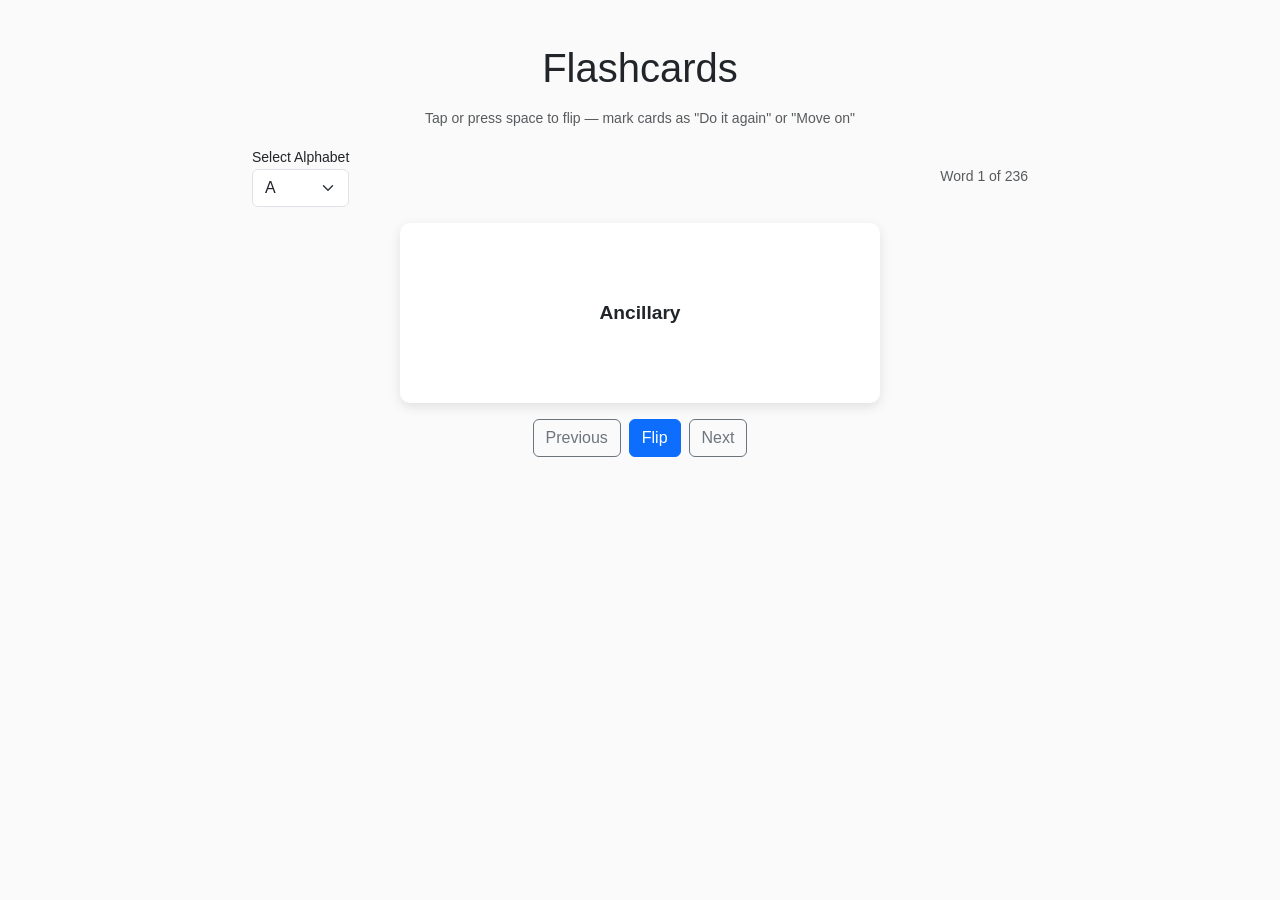
<file: index.html>
<!DOCTYPE html>
<html lang="en">
<head>
  <meta charset="utf-8" />
  <meta name="viewport" content="width=device-width, initial-scale=1" />
  <title>Responsive Flashcards</title>
  <link href="https://cdn.jsdelivr.net/npm/bootstrap@5.3.0/dist/css/bootstrap.min.css" rel="stylesheet" />
  <link rel="stylesheet" href="style.css" />
</head>
<body>
  <div class="container py-4 d-flex flex-column align-items-center">
    <h1 class="mb-3 text-center">Flashcards</h1>
    <p class="text-muted small text-center">Tap or press space to flip — mark cards as "Do it again" or "Move on"</p>

    <!-- Alphabet selector + progress -->
    <div class="w-100 mb-3">
      <div class="row g-2 align-items-center">
        <div class="col-auto">
          <label for="letterSelect" class="form-label mb-0 small">Select Alphabet</label>
          <select id="letterSelect" class="form-select" aria-label="Select alphabet"></select>
        </div>
        <div class="col d-flex justify-content-end align-items-center">
          <div id="progress" class="small text-muted">Loading...</div>
        </div>
      </div>
    </div>

    <!-- Flashcard -->
    <div class="flashcard-wrap w-100 d-flex justify-content-center">
      <div id="flashcard" class="flashcard" tabindex="0" role="button" aria-pressed="false" aria-live="polite">
        <div class="face front"></div>
        <div class="face back"></div>
      </div>
    </div>

    <!-- Controls -->
    <div class="controls d-flex gap-2 mt-3 flex-wrap justify-content-center w-100">
      <button id="prev" class="btn btn-outline-secondary">Previous</button>
      <button id="flip" class="btn btn-primary">Flip</button>
      <button id="next" class="btn btn-outline-secondary">Next</button>
    </div>
  </div>

  <script src="script.js"></script>
</body>
</html>
</file>
<file: style.css>
:root {
  --card-max-width: 480px;
  --card-min-width: 260px;
}

body {
  font-family: Arial, sans-serif;
  background: #fafafa;
  margin: 0;
  padding: 20px;
  display: flex;
  justify-content: center;
}

.container {
  max-width: 800px;
  width: 100%;
  text-align: center;
}

h1 {
  margin-bottom: 10px;
}

.controls {
  display: flex;
  flex-wrap: wrap;
  justify-content: center;
  gap: 10px;
  margin-bottom: 20px;
}

.flashcard-wrap {
  perspective: 1000px;
}

.flashcard {
  position: relative;
  width: 100%;
  max-width: var(--card-max-width);
  min-width: var(--card-min-width);
  min-height: 180px;
  border-radius: 10px;
  box-shadow: 0 4px 12px rgba(0,0,0,0.1);
  background: #fff;
  transition: transform 0.6s;
  transform-style: preserve-3d;
  cursor: pointer;
  display: flex;
  align-items: center;
  justify-content: center;
}

.flashcard.flipped {
  transform: rotateY(180deg);
}

.face {
  position: absolute;
  width: 100%;
  height: 100%;
  padding: 20px;
  display: flex;
  align-items: center;
  justify-content: center;
  backface-visibility: hidden;
  border-radius: 10px;
  text-align: center;
  white-space: pre-line;
}

.front {
  font-size: 1.2rem;
  font-weight: bold;
}

.back {
  transform: rotateY(180deg);
  font-size: 0.95rem;
  line-height: 1.4;
}

.review-buttons {
  margin-top: 15px;
  display: flex;
  justify-content: center;
  gap: 10px;
  flex-wrap: wrap;
}

.review-buttons button {
  font-size: 14px;
  padding: 8px 14px;
  border-radius: 6px;
}

.completion {
  text-align: center;
  padding: 20px;
}

.completion h2 {
  color: #2e7d32;
  margin-bottom: 10px;
}

.completion button {
  margin: 10px;
  padding: 10px 16px;
  border: none;
  background: #1976d2;
  color: white;
  border-radius: 6px;
  cursor: pointer;
}

.completion button:hover {
  background: #1565c0;
}

@media (max-width: 600px) {
  .flashcard {
    min-height: 150px;
    padding: 12px;
  }

  .controls {
    flex-direction: column;
    gap: 6px;
  }
}
</file>
